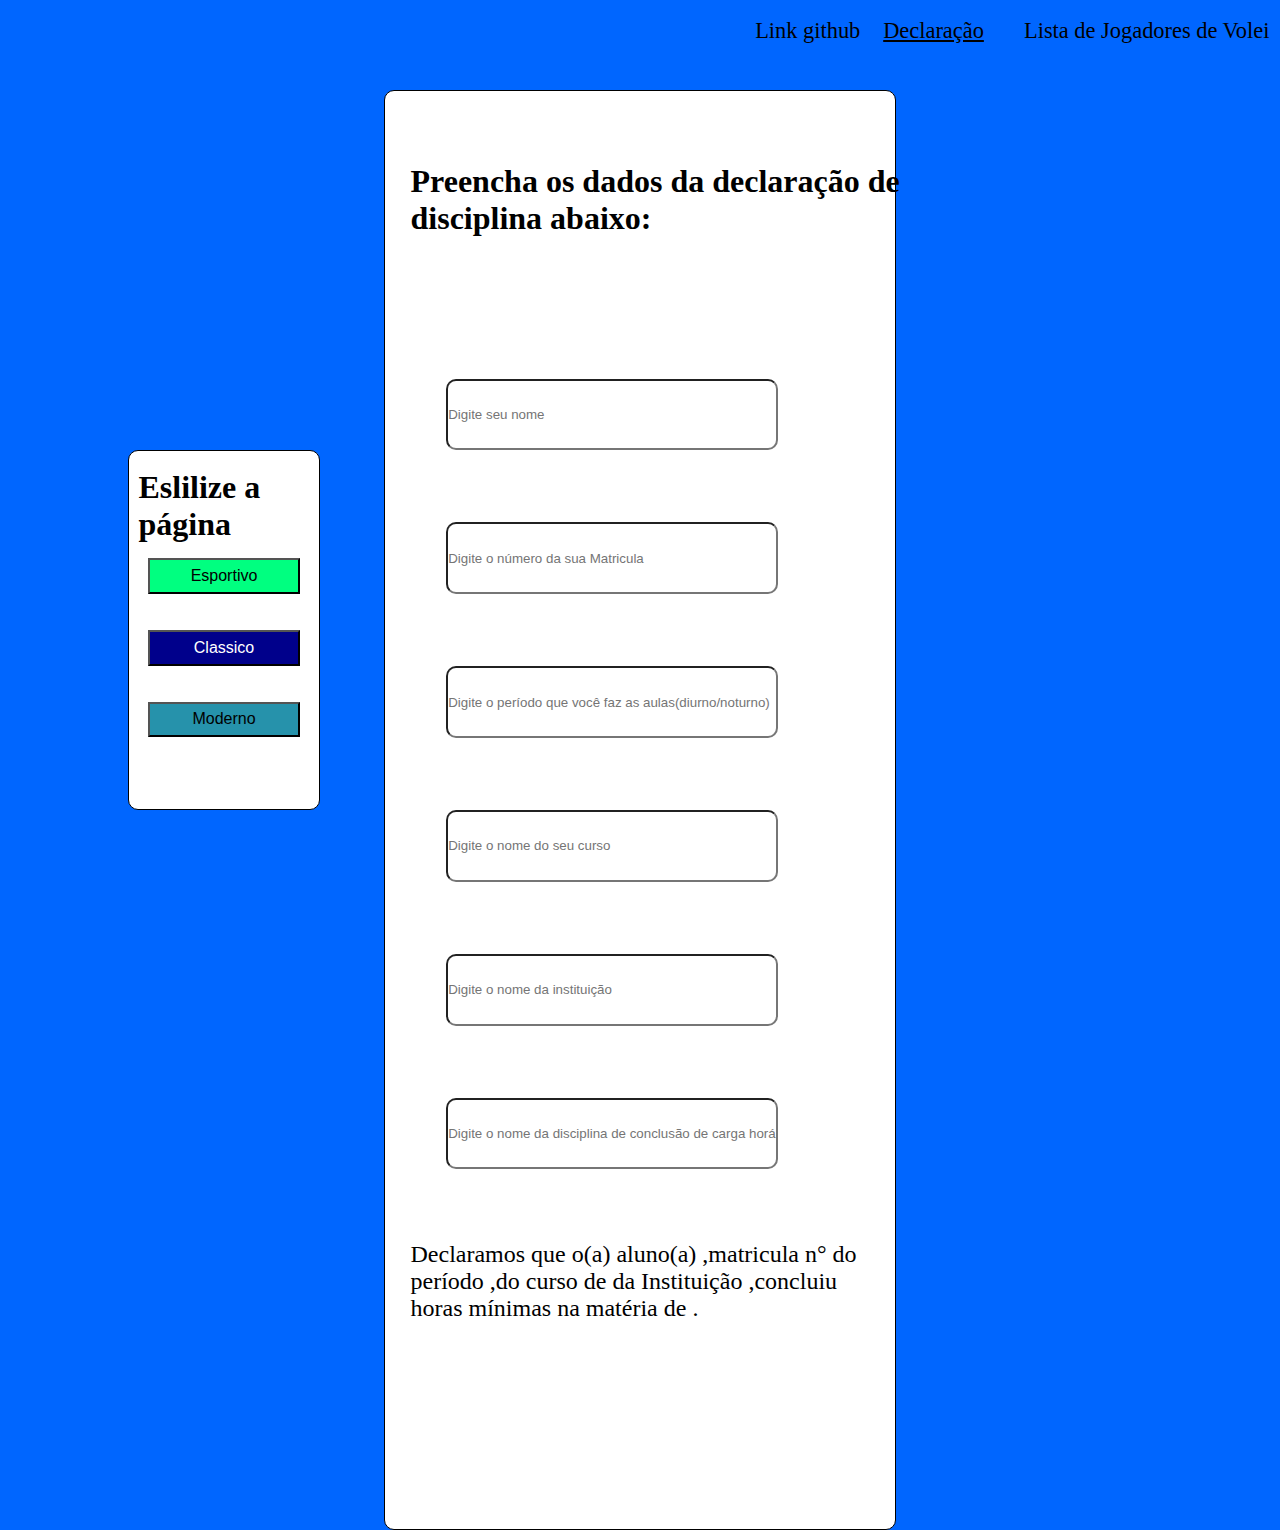
<file: index.html>
<!DOCTYPE html>
<html lang="en">
<head>
    <meta charset="UTF-8">
    <meta name="viewport" content="width=device-width, initial-scale=1.0">
    <title>Declaração</title>
    <link rel="stylesheet" href="css/style.css">
    <script src="js/script.js" defer></script>
    
</head>
<body id="declaracao">
     
         <a class="dec" href="index.html">Declaração</a>
         <a class="lista" href="lista.html">Lista de Jogadores de Volei</a>
         <a class="github" href="https://github.com/" target="_blank">Link github</a>

     
    
    <main class="box1">
        <h1 class="titulo1">Preencha os dados da declaração de disciplina abaixo:</h1>
        <label class="nome" for="idNome"></label>
        <input placeholder="Digite seu nome" type="text" id="idNome" ><br>
        
        <label class="rm" for="idRM"></label>
        <input placeholder="Digite o número da sua Matricula" type="number" id="idRM"><br>
        
        <label for="idPeriodo"></label>
        <input placeholder="Digite o período que você faz as aulas(diurno/noturno)" type="text" id="idPeriodo"><br>
        
        <label for="idCurso"></label>
        <input placeholder="Digite o nome do seu curso" type="text" id="idCurso"><br>
        
        <label for="idInstituicao"></label>
        <input placeholder="Digite o nome da instituição" type="text" id="idInstituicao"><br>
        
        <label for="idDisciplina"></label>
        <input placeholder="Digite o nome da disciplina de conclusão de carga horária" type="text" id="idDisciplina"><br>
        <section class="texto1">
            <p>Declaramos que o(a) aluno(a) <span class="name" id="nome"> </span>,matricula n°<span id="rm"></span> do período <span id="periodo"></span>,do curso de <span id="curso"></span> da Instituição <span id="inst"></span>,concluiu horas mínimas na matéria de <span id="dis"></span>.</p> 
        </section>
    </main>

    <section class="bts">
        <h1 class="titulo2">Eslilize a página</h1><br>
        <button id="esp" class="esportivo">Esportivo</button><br>
        <button id="clas" class="Classico">Classico</button>
        <button id="mod" class="Moderno">Moderno</button>    
    </section>


    
    
    
</body>
</html>
</file>
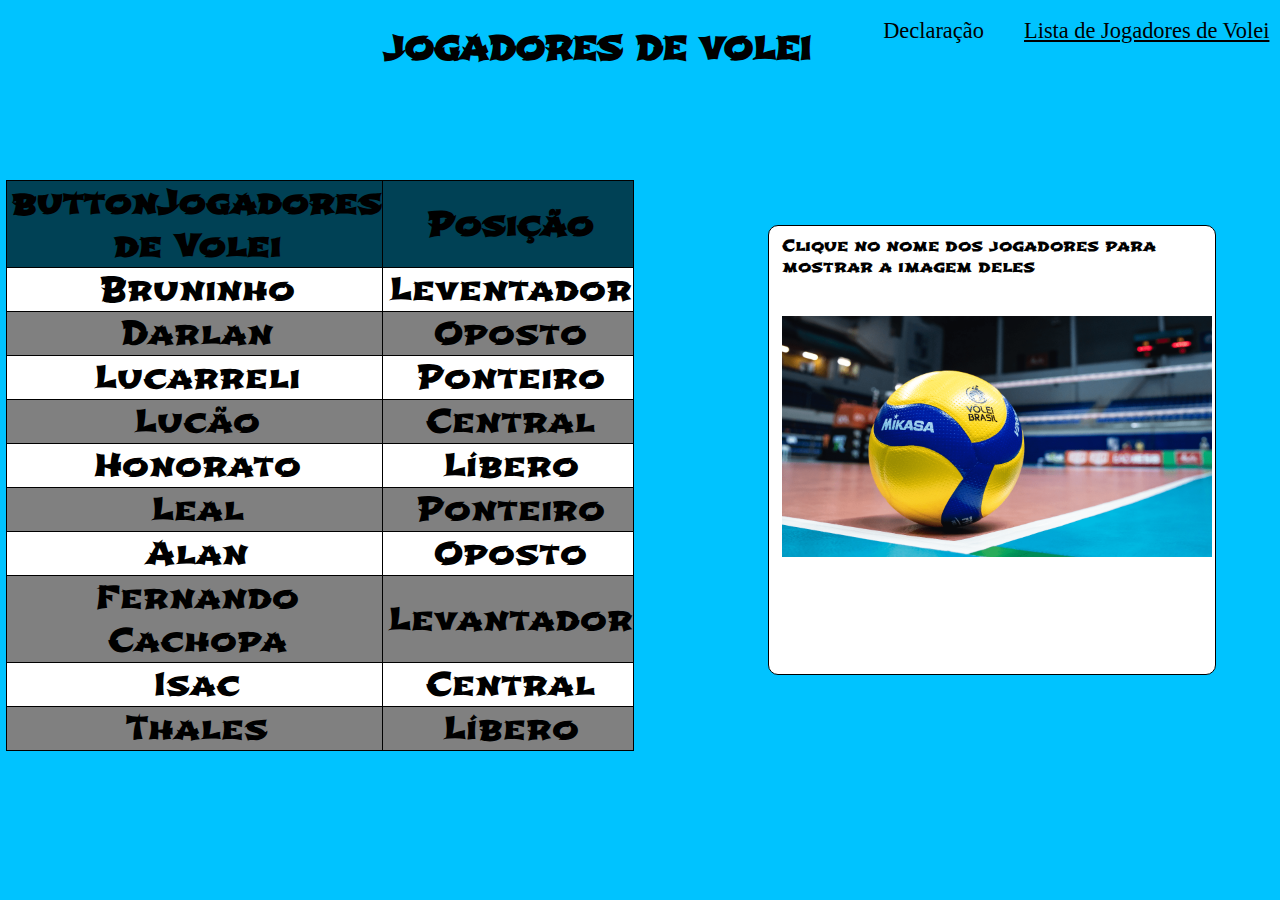
<file: lista.html>
<!DOCTYPE html>
<html lang="en">
<head>
    <meta charset="UTF-8">
    <meta name="viewport" content="width=device-width, initial-scale=1.0">
    <title>Lista</title>
    <link rel="stylesheet" href="css/lista.css">
    <script src="js/lista.js" defer></script>
</head>
<body>
    <h1>JOGADORES DE VOLEI</h1>
    <a class="dec" href="index.html">Declaração</a>
        <a class="lista" href="lista.html" >Lista de Jogadores de Volei</a>
    
        <section id="lista">
        <table>
        

            <thead>
                <tr>
                    
                    <th id="item">buttonJogadores de Volei</th>
                    <th>Posição</th>
                    
                </tr>
            </thead>
            <tbody>
    
                <tr>
                    <td id="item1">Bruninho</td>
                    <td>Leventador</td>
                    
            </tr>
            <tr>
                <td id="item2">Darlan</td>
                <td>Oposto</td>
                
            </tr>
            <tr>
                <td id="item3">Lucarreli</td>
                <td>Ponteiro</td>
                
            </tr>
            <tr>
                <td id="item4">Lucão</td>
                <td>Central</td>   
            </tr>
                <tr>
                    <td id="item5">Honorato</td>
                    <td>Líbero</td>
                    
            </tr>
            <tr>
                <td id="item6">Leal</td>
                <td>Ponteiro</td>
                
            </tr>
            <tr>
                <td id="item7">Alan</td>
                <td>Oposto</td>
                
            </tr>
            <tr>
                <td id="item8">Fernando Cachopa</td>
                <td>Levantador</td>   
            </tr>
                <tr>
                    <td id="item9">Isac</td>
                    <td>Central</td>
                    
            </tr>
            <tr>
                <td id="item10">Thales</td>
                <td>Líbero</td>
                
            </tr>
               
            </tr>
           </tbody>
        </table>
    </section>
    <figure id="imagem">
        <img src="img/imagem1.png" width="430px" height="241.3px" alt="">
        <p>Clique no nome dos jogadores para mostrar a imagem deles</p>
    </figure>
    
</body>
</html>
</file>
<file: css/style.css>
@import url('https://fonts.googleapis.com/css2?family=Sue+Ellen+Francisco&display=swap');
@import url('https://fonts.googleapis.com/css2?family=League+Script&display=swap');
@import url('https://fonts.googleapis.com/css2?family=Shojumaru&display=swap');

*{
    margin: 0;
    padding:0;
    box-sizing: border-box;
}

body{
    background-color: rgb(0, 102, 255);
}

.box1{
    display: flex;
    position: absolute;
    border: 1px solid black;
    background-color: white;
    border-radius: 10px;
    width: 40%;
    height: 160%;
    left: 30%;
    top: 10%;
}

.titulo1{
    display: flex;
    position: absolute;
    top: 5%;
    left: 5%;
    width: 100%;
}

#idNome{
    position: absolute;
    top: 20%;
    left: 12%;
    border-radius: 10px;
    height: 5%;
    width: 65%;
}

#idRM{
    position: absolute;
    top: 30%;
    left: 12%;
    border-radius: 10px;
    height: 5%;
    width: 65%;
}
#idPeriodo{
    position: absolute;
    top: 40%;
    left: 12%;
    border-radius: 10px;
    height: 5%;
    width: 65%;
}
#idCurso{
    position: absolute;
    top: 50%;
    left: 12%;
    border-radius: 10px;
    height: 5%;
    width: 65%;
}
#idInstituicao{
    position: absolute;
    top: 60%;
    left: 12%;
    border-radius: 10px;
    height: 5%;
    width: 65%;
}
#idDisciplina{
    position: absolute;
    top: 70%;
    left: 12%;
    border-radius: 10px;
    height: 5%;
    width: 65%;
   
}

.texto1{
    display: flex;
    position: absolute;
    top: 80%;
    left: 5%;
    font-size: 1.5em;
}
.bts{
    display: flex;
    position: absolute;
    border: 1px solid black;
    background-color: white;
    border-radius: 10px;
    width:15%;
    height: 40%;
    left: 10%;
    top: 50%;
}
.titulo2{
    display: flex;
    position: absolute;
    top: 5%;
    left: 5%;
    width: 100%;
}

.esportivo{
    position: absolute;
    top: 30%;
    left: 10%;
    width: 80%;
    height:10%;
    font-size: 1em;
    background-color: rgb(0, 255, 128);
}
.Classico{
    position: absolute;
    top: 50%;
    left: 10%;
    width: 80%;
    height:10%;
    font-size: 1em;
    background-color: darkblue;
    color: white;
    
}
.Moderno{
    position: absolute;
    top: 70%;
    left: 10%;
    width: 80%;
    height:10%;
    font-size: 1em;
    background-color: #2692ab;
    
}
.dec{
    position: absolute;
    display: flex;
    color: black;
    top: 2%;
    left: 69%;
    font-size: 1.4em;
}

.dec:hover{
    color: white;
}
.lista{
    position: absolute;
    display: flex;
    color: black;
    text-decoration-line: none;
    top: 2%;
    left: 80%;
    font-size: 1.4em;
}

.lista:hover{
    color: white;
}
.github{
    position: absolute;
    display: flex;
    color: black;
    text-decoration-line: none;
    top: 2%;
    left: 59%;
    font-size: 1.4em;
}
.github:hover{
    color: white;
}
</file>
<file: css/lista.css>
@import url('https://fonts.googleapis.com/css2?family=Shojumaru&display=swap');
*{
    margin:0;
    padding:0;
    box-sizing: border-box;
}
body{
    background-color: rgb(0, 195, 255);
}
h1{
    font-family: 'Shojumaru';
    display: flex;
    position: absolute;
   left: 30%;
   top: 3%;
}


#lista{
    display: flex;
    text-align: center;
    position: absolute;
    top: 20%;
    width: 50%;
    height: 40%;
    font-family: 'Shojumaru';
    font-size: 2em;
}

table,th,td{
    border: 1px solid black;
    border-collapse: collapse ;
}


table{
    width: 80%;
    height: 60%;
    margin: auto;
    
}

thead{
    background-color: #004155;
}

tbody tr:nth-child(2n){
    background-color: gray;
}
tbody tr{
    background-color: white;
}

tfoot{
    text-align: center;
}

th,td{
    padding-left: 5px;
}

#imagem{
    position: absolute;
    display: flex;
    top: 25%;
    left: 60%;
    border: 1px solid black;
    border-radius: 10px;
    background-color: white;
    width: 35%;
    height: 50%;
}

img{
    position: absolute;
    top: 20%;
    left: 3%;
}
.dec{
    position: absolute;
    display: flex;
    color: black;
    text-decoration-line: none;
    top: 2%;
    left: 69%;
    font-size: 1.4em;
}

.dec:hover{
    color: white;
}
.lista{
    position: absolute;
    display: flex;
    color: black;
    top: 2%;
    left: 80%;
    font-size: 1.4em;
}

.lista:hover{
    color: white;
}
p{
    position: absolute;
    font-family: 'Shojumaru';
    top: 2%;
    left: 3%;

}

.github{
    position: absolute;
    display: flex;
    color: black;
    text-decoration-line: none;
    top: 2%;
    left: 59%;
    font-size: 1.4em;
}
</file>
